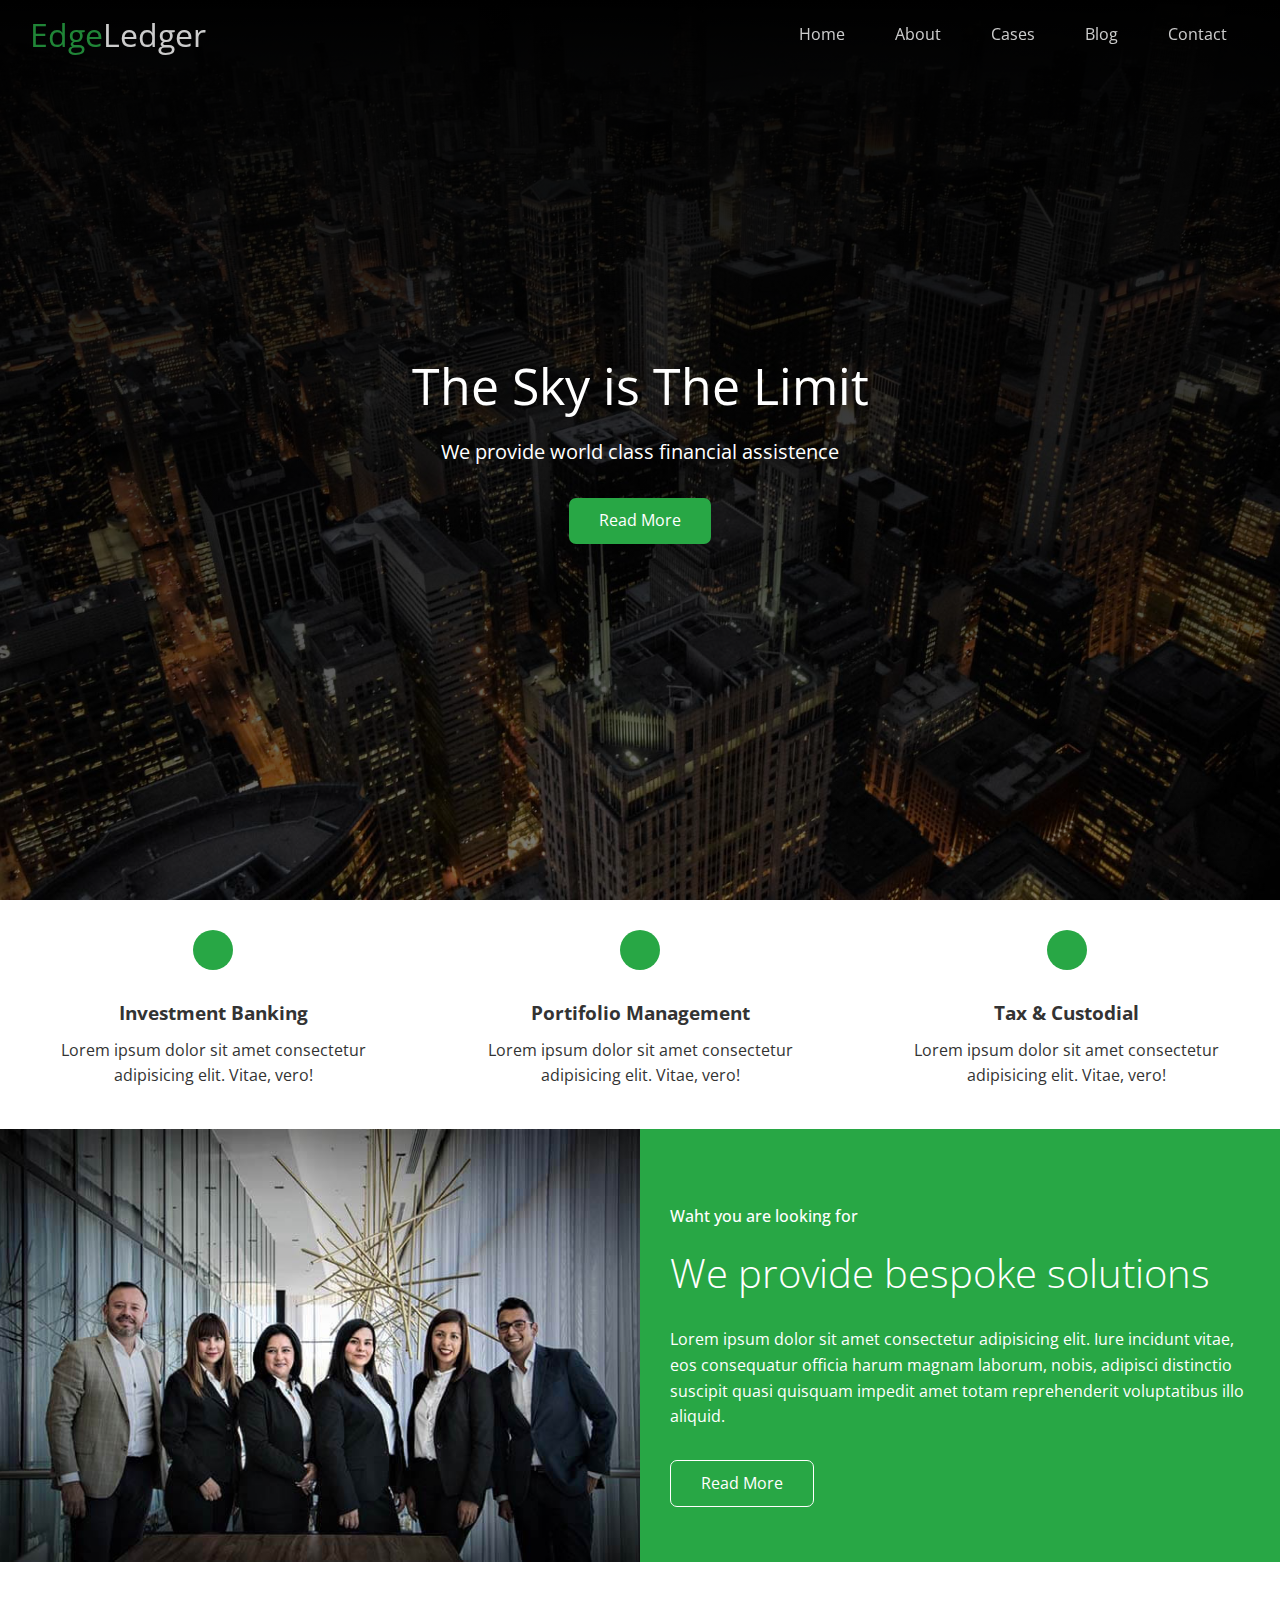
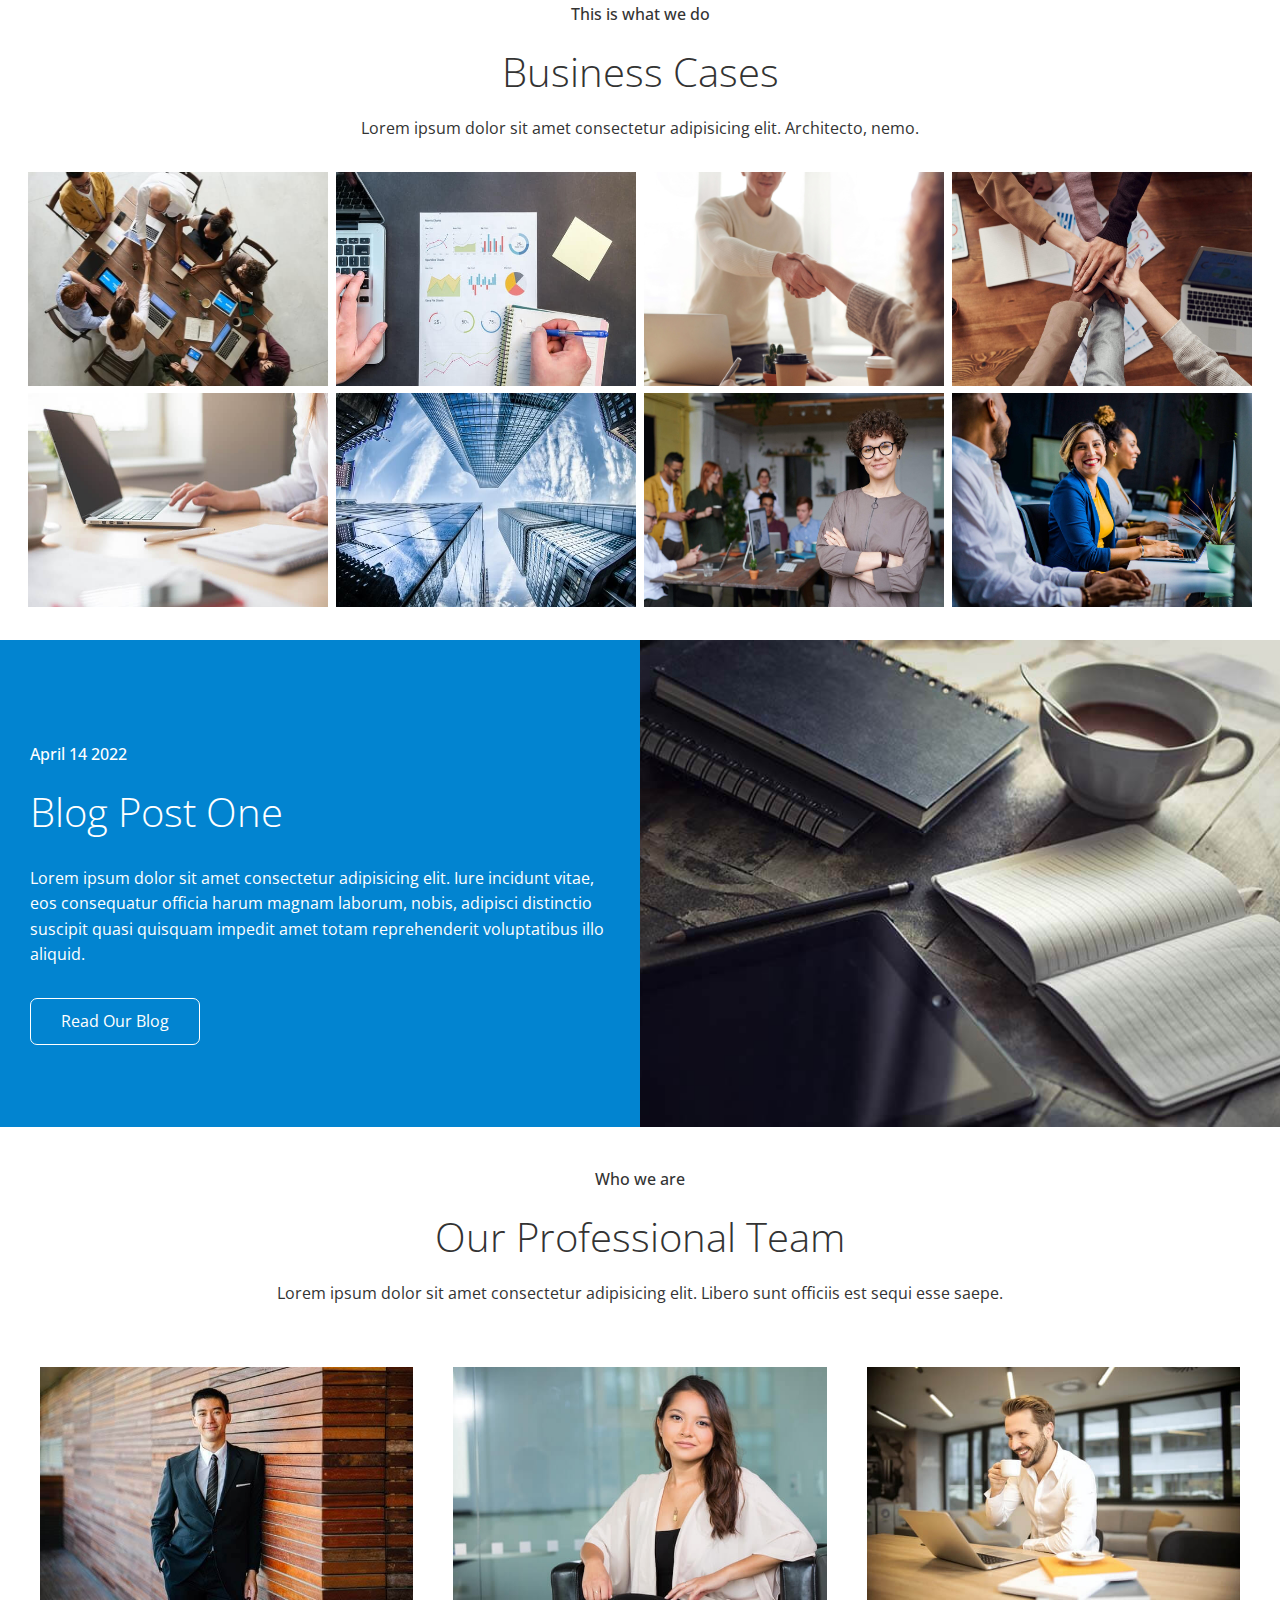
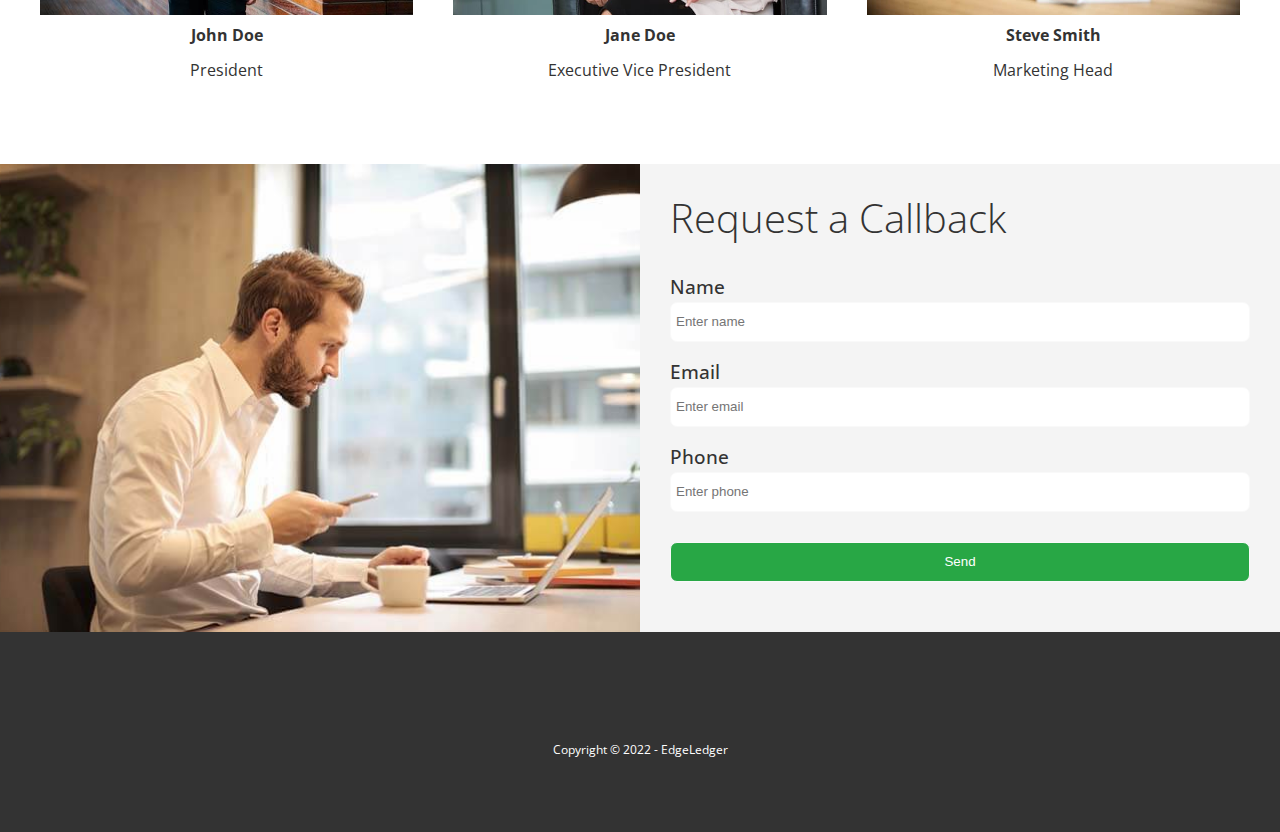
<file: index.html>
<!DOCTYPE html>
<html lang="en">

  <head>
    <meta charset="UTF-8">
    <meta http-equiv="X-UA-Compatible" content="IE=edge">
    <meta name="viewport" content="width=device-width, initial-scale=1.0">
    <link rel="shortcut icon" type="image/x-icon" href="/favicon.ico">
    <link rel="stylesheet" href="https://cdnjs.cloudflare.com/ajax/libs/font-awesome/6.2.0/css/all.min.css"
      integrity="sha512-xh6O/CkQoPOWDdYTDqeRdPCVd1SpvCA9XXcUnZS2FmJNp1coAFzvtCN9BmamE+4aHK8yyUHUSCcJHgXloTyT2A=="
      crossorigin="anonymous" referrerpolicy="no-referrer" />
    <link rel="stylesheet" href="css/lightbox.min.css">
    <link rel="stylesheet" href="css/utilities.css">
    <link rel="stylesheet" href="css/main_style.css">
    <link rel="stylesheet" media="screen and (max-width: 768px)" href="css/mobile.css">
    <title>Welcome to EdgeLedger</title>
  </head>

  <body id="home">
    <header class="home-front">
      <div id="navbar" class="navbar top">
        <h1 class="logo"><a href="#home"><span class="text-primary"><i class="fas fa-book-open"></i>
              Edge</span>Ledger</a></h1>

        <nav>
          <ul>
            <li><a href="#home">Home</a></li>
            <li><a href="#about">About</a></li>
            <li><a href="#cases">Cases</a></li>
            <li><a href="#blog">Blog</a></li>
            <li><a href="#contact">Contact</a></li>
          </ul>
        </nav>
      </div>

      <div class="home-content">
        <h1>The Sky is The Limit</h1>
        <p>We provide world class financial assistence</p>
        <a class="btn" href="#about"><i class="fas fa-chevron-right"></i> Read More</a>
      </div>
    </header>

    <main>
      <section id="about">
        <div class="flex-items">
          <div class="items-group">
            <div class="icon"><i class="fa-solid fa-building-columns fa-3x"></i></div>
            <h3>Investment Banking</h3>
            <p>Lorem ipsum dolor sit amet consectetur adipisicing elit. Vitae, vero!</p>
          </div>

          <div class="items-group">
            <div class="icon"><i class="fa-solid fa-book-open-reader fa-3x"></i></div>
            <h3>Portifolio Management</h3>
            <p>Lorem ipsum dolor sit amet consectetur adipisicing elit. Vitae, vero!</p>
          </div>

          <div class="items-group">
            <div class="icon"><i class="fa-solid fa-pencil fa-3x"></i></div>
            <h3>Tax & Custodial</h3>
            <p>Lorem ipsum dolor sit amet consectetur adipisicing elit. Vitae, vero!</p>
          </div>
        </div>
      </section>

      <section class="solutions flex-columns">
        <div class="row">
          <div class="column">
            <div class="column-1">
              <img src="./images/home/people.jpg" alt="">
            </div>
          </div>

          <div class="column">
            <div class="column-2 bg-primary">
              <h4>Waht you are looking for</h4>

              <h2>We provide bespoke solutions</h2>

              <p>Lorem ipsum dolor sit amet consectetur adipisicing elit. Iure incidunt vitae, eos consequatur officia
                harum magnam laborum, nobis, adipisci distinctio suscipit quasi quisquam impedit amet totam
                reprehenderit voluptatibus illo aliquid.</p>

              <a href="" class="btn btn-outline"><i class="fas fa-chevron-right"></i> Read More</a>
            </div>
          </div>
        </div>
        </div>
      </section>

      <section id="cases" class="cases flex-grid section-padding">
        <header class="section-header">
          <h4>This is what we do</h4>
          <h2>Business Cases</h2>
          <p>Lorem ipsum dolor sit amet consectetur adipisicing elit. Architecto, nemo.</p>
        </header>

        <div class="row">
          <div class="column">
            <a href="./images/cases/cases1.jpg" data-lightbox="cases" data-title="Lorem ipsum dolor sit amet consectetur adipisicing elit. Architecto, nemo.">
              <img src="./images/cases/cases1.jpg" alt="">
            </a>

            <a href="./images/cases/cases2.jpg" data-lightbox="cases" data-title="Lorem ipsum dolor sit amet consectetur adipisicing elit. Architecto, nemo.">
              <img src="./images/cases/cases2.jpg" alt="">
            </a>
          </div>

          <div class="column">
            <a href="./images/cases/cases3.jpg" data-lightbox="cases" data-title="Lorem ipsum dolor sit amet consectetur adipisicing elit. Architecto, nemo.">
              <img src="./images/cases/cases3.jpg" alt="">
            </a>

            <a href="./images/cases/cases4.jpg" data-lightbox="cases" data-title="Lorem ipsum dolor sit amet consectetur adipisicing elit. Architecto, nemo.">
              <img src="./images/cases/cases4.jpg" alt="">
            </a>
          </div>

          <div class="column">
            <a href="./images/cases/cases5.jpg" data-lightbox="cases" data-title="Lorem ipsum dolor sit amet consectetur adipisicing elit. Architecto, nemo.">
              <img src="./images/cases/cases5.jpg" alt="">
            </a>
            <a href="./images/cases/cases6.jpg" data-lightbox="cases" data-title="Lorem ipsum dolor sit amet consectetur adipisicing elit. Architecto, nemo.">
              <img src="./images/cases/cases6.jpg" alt="">
            </a>
          </div>

          <div class="column">
            <a href="./images/cases/cases7.jpg" data-lightbox="cases" data-title="Lorem ipsum dolor sit amet consectetur adipisicing elit. Architecto, nemo.">
              <img src="./images/cases/cases7.jpg" alt="">
            </a>
            <a href="./images/cases/cases8.jpg" data-lightbox="cases" data-title="Lorem ipsum dolor sit amet consectetur adipisicing elit. Architecto, nemo.">
              <img src="./images/cases/cases8.jpg" alt="">
            </a>
          </div>
        </div>
      </section>

      <section id="blog" class="blog flex-columns flex-reverse">
        <div class="row">
          <div class="column">
            <div class="column-1">
              <img src="./images/home/blog.jpg" alt="">
            </div>
          </div>

          <div class="column">
            <div class="column-2 bg-secondary">
              <h4>April 14 2022</h4>

              <h2>Blog Post One</h2>

              <p>Lorem ipsum dolor sit amet consectetur adipisicing elit. Iure incidunt vitae, eos consequatur officia
                harum magnam laborum, nobis, adipisci distinctio suscipit quasi quisquam impedit amet totam
                reprehenderit voluptatibus illo aliquid.</p>

              <a href="blog.html" class="btn btn-outline"><i class="fas fa-chevron-right"></i> Read Our Blog</a>
            </div>
          </div>
        </div>
        </div>
      </section>

      <section id="team" class="team section-padding">
        <header class="section-header">
          <h4>Who we are</h4>
          <h2>Our Professional Team</h2>
          <p>Lorem ipsum dolor sit amet consectetur adipisicing elit. Libero sunt officiis est sequi esse saepe.</p>
        </header>

        <div class="flex-items">
          <div class="items-group">
            <img src="./images/team/person1.jpg" alt="John">
            <h4>John Doe</h4>
            <p>President</p>
          </div>

          <div class="items-group">
            <img src="./images/team/person2.jpg" alt="Jane">
            <h4>Jane Doe</h4>
            <p>Executive Vice President</p>
          </div>

          <div class="items-group">
            <img src="./images/team/person3.jpg" alt="Steve">
            <h4>Steve Smith</h4>
            <p>Marketing Head</p>
          </div>
        </div>
      </section>

      <section id="contact" class="contact flex-columns">
        <div class="row">
          <div class="column">
            <div class="column-1">
              <img src="./images/home/contact.jpg" alt="">
            </div>
          </div>

          <div class="column">
            <div class="column-2 bg-light">
              <h2>Request a Callback</h2>

              <fomr class="callback-form">
                <div class="form-control">
                  <label for="name">
                    <h3>Name</h3>
                  </label>
                  <input type="text" name="name" id="name" placeholder="Enter name">
                </div>
                <div class="form-control">
                  <label for="email">
                    <h3>Email</h3>
                  </label>
                  <input type="email" name="email" id="email" placeholder="Enter email">
                </div>
                <div class="form-control">
                  <label for="phone">
                    <h3>Phone</h3>
                  </label>
                  <input type="text" name="phone" id="phone" placeholder="Enter phone">
                </div>
                <input type="submit" value="Send" id="submit" class="btn">
              </fomr>
            </div>
          </div>
        </div>
        </div>
      </section>
    </main>

    <footer id="footer" class="footer bg-dark">
      <div class="social">
        <a href="#"><i class="fa-brands fa-facebook fa-2x"></i></a>
        <a href="#"><i class="fa-brands fa-twitter fa-2x"></i></a>
        <a href="#"><i class="fa-brands fa-youtube fa-2x"></i></a>
        <a href="#"><i class="fa-brands fa-linkedin fa-2x"></i></a>
      </div>
      <p>Copyright &copy; 2022 - EdgeLedger</p>
    </footer>

    <script src="https://code.jquery.com/jquery-3.6.1.min.js" integrity="sha256-o88AwQnZB+VDvE9tvIXrMQaPlFFSUTR+nldQm1LuPXQ=" crossorigin="anonymous"></script>

    <script src="js/lightbox.min.js"></script>

    <script>
      const navbar = document.getElementById('navbar');
      let scrolled = false;

      window.onscroll = function () {
        if (window.pageYOffset > 100) {
          navbar.classList.remove('top');
          if (!scrolled) {
            navbar.style.transform = 'translateY(-70px)';
          }
          setTimeout(function () {
            navbar.style.transform = 'translateY(0px)';
            scrolled = true;
          }, 200);
        } else {
          navbar.classList.add('top');
          scrolled = false;
        }
      };
    </script>
  </body>

</html>
</file>
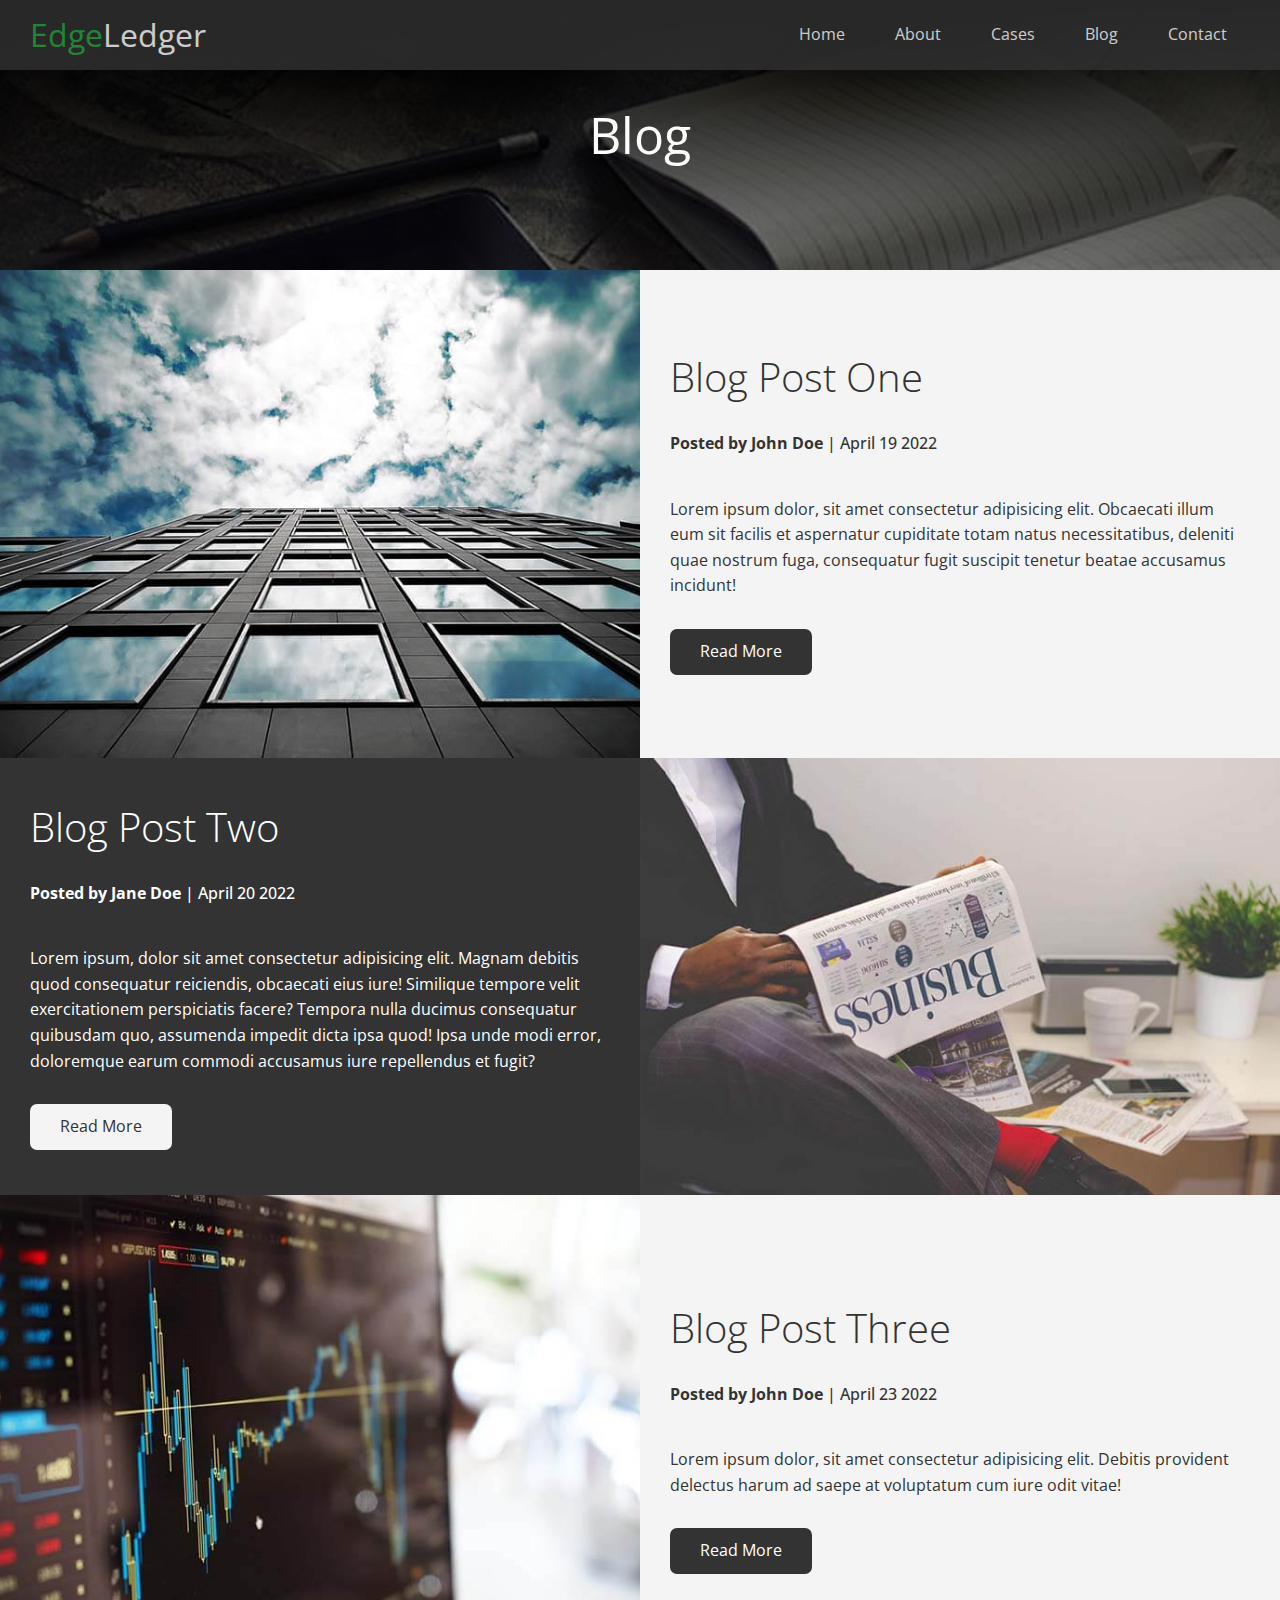
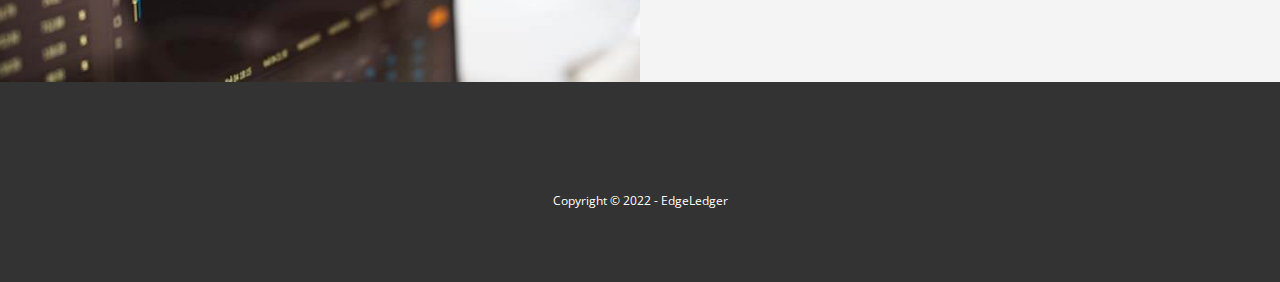
<file: blog.html>
<!DOCTYPE html>
<html lang="en">
<head>
  <meta charset="UTF-8">
  <meta http-equiv="X-UA-Compatible" content="IE=edge">
  <meta name="viewport" content="width=device-width, initial-scale=1.0">
  <link rel="stylesheet" href="https://cdnjs.cloudflare.com/ajax/libs/font-awesome/6.2.0/css/all.min.css" integrity="sha512-xh6O/CkQoPOWDdYTDqeRdPCVd1SpvCA9XXcUnZS2FmJNp1coAFzvtCN9BmamE+4aHK8yyUHUSCcJHgXloTyT2A==" crossorigin="anonymous" referrerpolicy="no-referrer" />
  <link rel="stylesheet" href="css/utilities.css">
  <link rel="stylesheet" href="css/main_style.css">
  <link rel="stylesheet" href="css/blog_style.css">
  <link rel="stylesheet" media="screen and (max-width: 768px)" href="css/mobile.css">
  <title>Read Our Blog | EdgeLedger</title>
</head>
<body id="blog">
  <header class="blog-home">
    <div id="navbar" class="navbar">
      <h1 class="logo"><a href="index.html"><span class="text-primary"><i class="fas fa-book-open"></i> Edge</span>Ledger</a></h1>

      <nav>
        <ul>
          <li><a href="index.html">Home</a></li>
          <li><a href="index.html#about">About</a></li>
          <li><a href="index.html#cases">Cases</a></li>
          <li><a href="#blog">Blog</a></li>
          <li><a href="index.html#contact">Contact</a></li>
        </ul>
      </nav>
    </div>

    <div class="home-content">
      <h1>Blog</h1>
    </div>
  </header>
  
  <main>
    <article class="post-1 flex-columns">
      <div class="row">
        <div class="column">
          <div class="column-1">
            <img src="./images/blog/blog1.jpg" alt="">
          </div>
        </div>

        <div class="column">
          <div class="column-2 bg-light">
            <h2>Blog Post One</h2>

            <h4><i class="fa-sharp fa-solid fa-user"></i> <strong> Posted by John Doe</strong> | April 19 2022</h4>
      
            <p>Lorem ipsum dolor, sit amet consectetur adipisicing elit. Obcaecati illum eum sit facilis et aspernatur cupiditate totam natus necessitatibus, deleniti quae nostrum fuga, consequatur fugit suscipit tenetur beatae accusamus incidunt!</p>
      
            <a href="blog_post.html" class="btn btn-dark"><i class="fas fa-chevron-right"></i> Read More</a>
            </div>
          </div>
        </div>
      </div>
    </article>

    <article class="post-2 flex-columns flex-reverse">
      <div class="row">
        <div class="column">
          <div class="column-1">
            <img src="./images/blog/blog2.jpg" alt="">
          </div>
        </div>

        <div class="column">
          <div class="column-2 bg-dark">
            <h2>Blog Post Two</h2>
            
            <h4><i class="fa-sharp fa-solid fa-user"></i> <strong>Posted by Jane Doe</strong> | April 20 2022</h4>

            <p>Lorem ipsum, dolor sit amet consectetur adipisicing elit. Magnam debitis quod consequatur reiciendis, obcaecati eius iure! Similique tempore velit exercitationem perspiciatis facere? Tempora nulla ducimus consequatur quibusdam quo, assumenda impedit dicta ipsa quod! Ipsa unde modi error, doloremque earum commodi accusamus iure repellendus et fugit?</p>

            <a href="blog_post.html" class="btn btn-light"><i class="fas fa-chevron-right"></i> Read More</a>
            </div>
          </div>
        </div>
      </div>
    </article>


    <article class="post-3 flex-columns">
      <div class="row">
        <div class="column">
          <div class="column-1">
            <img src="./images/blog/blog3.jpg" alt="">
          </div>
        </div>

        <div class="column">
          <div class="column-2 bg-light">
            <h2>Blog Post Three</h2>

            <h4><i class="fa-sharp fa-solid fa-user"></i> <strong>Posted by John Doe</strong> | April 23 2022</h4>
      
            <p>Lorem ipsum dolor, sit amet consectetur adipisicing elit. Debitis provident delectus harum ad saepe at voluptatum cum iure odit vitae!</p>
      
            <a href="blog_post.html" class="btn btn-dark"><i class="fas fa-chevron-right"></i> Read More</a>
            </div>
          </div>
        </div>
      </div>
    </article>
  </main>

  <footer id="footer" class="footer bg-dark">
    <div class="social">
      <a href="#"><i class="fa-brands fa-facebook fa-2x"></i></a>
      <a href="#"><i class="fa-brands fa-twitter fa-2x"></i></a>
      <a href="#"><i class="fa-brands fa-youtube fa-2x"></i></a>
      <a href="#"><i class="fa-brands fa-linkedin fa-2x"></i></a>
    </div>
      <p>Copyright &copy; 2022 - EdgeLedger</p>
  </footer>
</body>
</html>
</file>
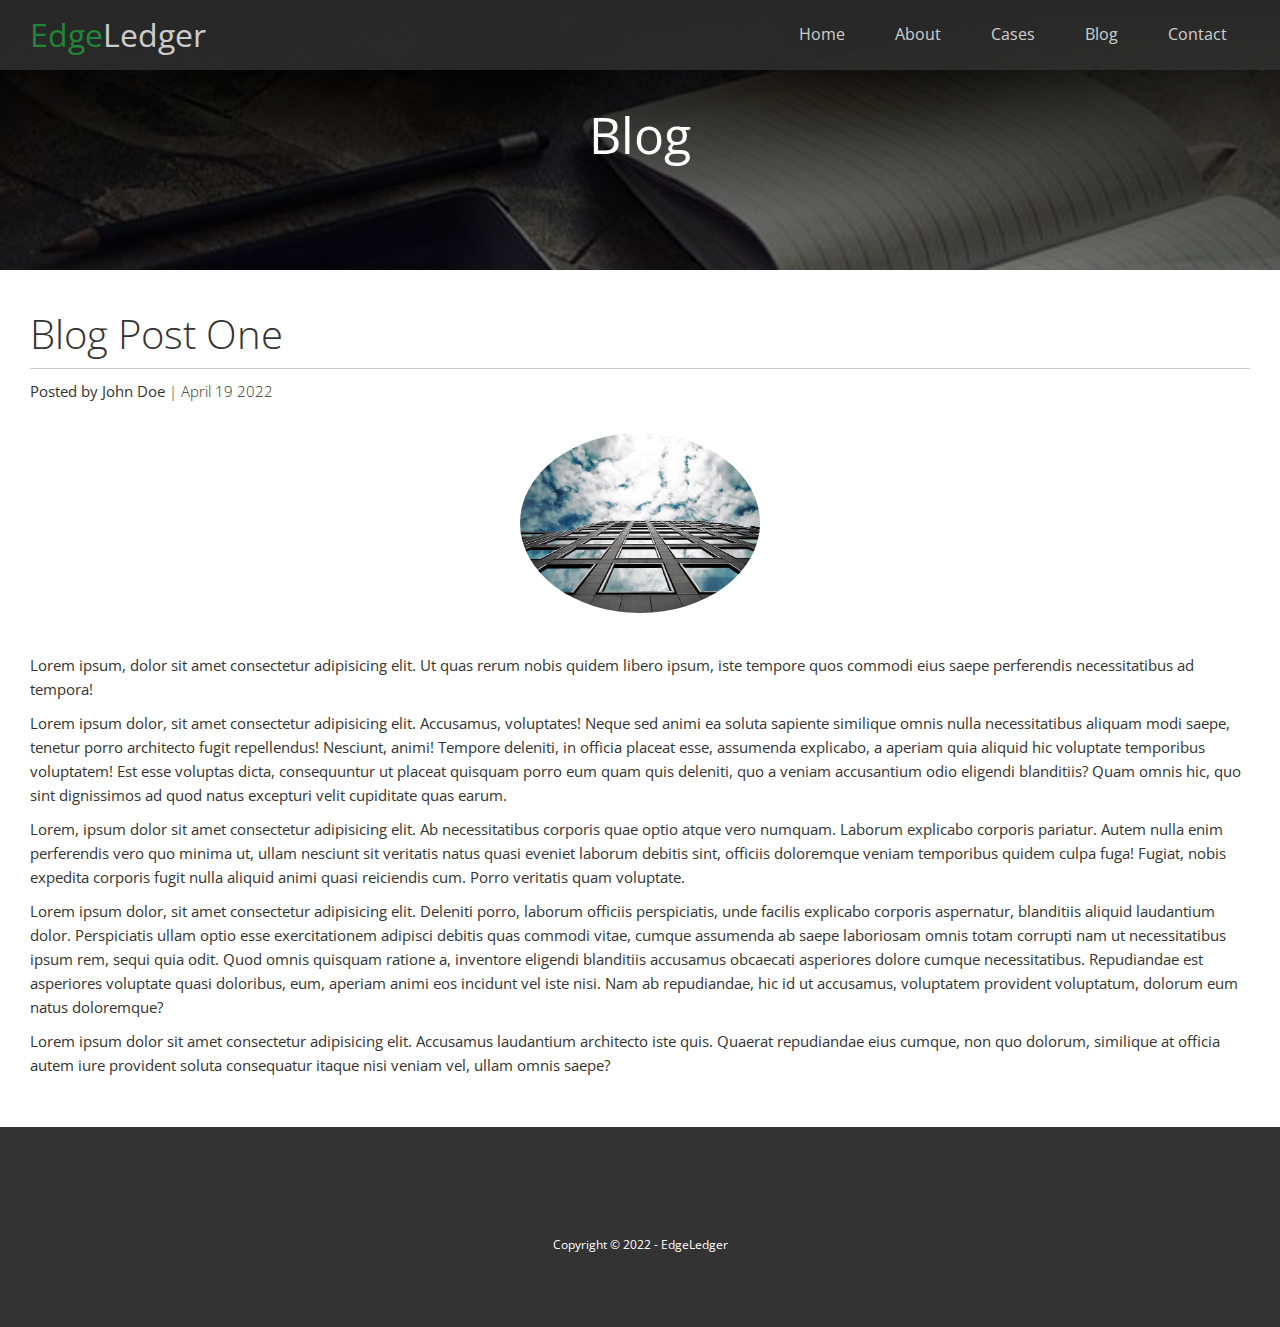
<file: blog_post.html>
<!DOCTYPE html>
<html lang="en">
<head>
  <meta charset="UTF-8">
  <meta http-equiv="X-UA-Compatible" content="IE=edge">
  <meta name="viewport" content="width=device-width, initial-scale=1.0">
  <link rel="stylesheet" href="https://cdnjs.cloudflare.com/ajax/libs/font-awesome/6.2.0/css/all.min.css" integrity="sha512-xh6O/CkQoPOWDdYTDqeRdPCVd1SpvCA9XXcUnZS2FmJNp1coAFzvtCN9BmamE+4aHK8yyUHUSCcJHgXloTyT2A==" crossorigin="anonymous" referrerpolicy="no-referrer" />
  <link rel="stylesheet" href="css/utilities.css">
  <link rel="stylesheet" href="css/main_style.css">
  <link rel="stylesheet" href="css/blog_style.css">
  <link rel="stylesheet" media="screen and (max-width: 768px)" href="css/mobile.css">
  <title>Blog | EdgeLedger</title>
</head>
<body id="blog">
  <header class="blog-home">
    <div id="navbar" class="navbar">
      <h1 class="logo"><a href="index.html"><span class="text-primary"><i class="fas fa-book-open"></i> Edge</span>Ledger</a></h1>

      <nav>
        <ul>
          <li><a href="index.html">Home</a></li>
          <li><a href="index.html#about">About</a></li>
          <li><a href="index.html#cases">Cases</a></li>
          <li><a href="blog.html">Blog</a></li>
          <li><a href="index.html#contact">Contact</a></li>
        </ul>
      </nav>
    </div>

    <div class="home-content">
      <h1>Blog</h1>
    </div>
  </header>
  
  <main>
    <article class="blog-post" >
      <div class="blog-post-title">
        <h2>Blog Post One</h2>

        <h4><i class="fa-sharp fa-solid fa-user"></i> <strong> Posted by John Doe</strong> | April 19 2022</h4>
      </div>

      <div class="blog-post-img">
        <img src="./images/blog/blog1.jpg" alt="">
      </div>

      <div class="blog-post-txt">
        <p>Lorem ipsum, dolor sit amet consectetur adipisicing elit. Ut quas rerum nobis quidem libero ipsum, iste tempore quos commodi eius saepe perferendis necessitatibus ad tempora!</p>
        <p>Lorem ipsum dolor, sit amet consectetur adipisicing elit. Accusamus, voluptates! Neque sed animi ea soluta sapiente similique omnis nulla necessitatibus aliquam modi saepe, tenetur porro architecto fugit repellendus! Nesciunt, animi! Tempore deleniti, in officia placeat esse, assumenda explicabo, a aperiam quia aliquid hic voluptate temporibus voluptatem! Est esse voluptas dicta, consequuntur ut placeat quisquam porro eum quam quis deleniti, quo a veniam accusantium odio eligendi blanditiis? Quam omnis hic, quo sint dignissimos ad quod natus excepturi velit cupiditate quas earum.</p>
        <p>Lorem, ipsum dolor sit amet consectetur adipisicing elit. Ab necessitatibus corporis quae optio atque vero numquam. Laborum explicabo corporis pariatur. Autem nulla enim perferendis vero quo minima ut, ullam nesciunt sit veritatis natus quasi eveniet laborum debitis sint, officiis doloremque veniam temporibus quidem culpa fuga! Fugiat, nobis expedita corporis fugit nulla aliquid animi quasi reiciendis cum. Porro veritatis quam voluptate.</p>
        <p>Lorem ipsum dolor, sit amet consectetur adipisicing elit. Deleniti porro, laborum officiis perspiciatis, unde facilis explicabo corporis aspernatur, blanditiis aliquid laudantium dolor. Perspiciatis ullam optio esse exercitationem adipisci debitis quas commodi vitae, cumque assumenda ab saepe laboriosam omnis totam corrupti nam ut necessitatibus ipsum rem, sequi quia odit. Quod omnis quisquam ratione a, inventore eligendi blanditiis accusamus obcaecati asperiores dolore cumque necessitatibus. Repudiandae est asperiores voluptate quasi doloribus, eum, aperiam animi eos incidunt vel iste nisi. Nam ab repudiandae, hic id ut accusamus, voluptatem provident voluptatum, dolorum eum natus doloremque?</p>
        <p>Lorem ipsum dolor sit amet consectetur adipisicing elit. Accusamus laudantium architecto iste quis. Quaerat repudiandae eius cumque, non quo dolorum, similique at officia autem iure provident soluta consequatur itaque nisi veniam vel, ullam omnis saepe?</p>
      </div>
    </article>
  </main>

  <footer id="footer" class="footer bg-dark">
    <div class="social">
      <a href="#"><i class="fa-brands fa-facebook fa-2x"></i></a>
      <a href="#"><i class="fa-brands fa-twitter fa-2x"></i></a>
      <a href="#"><i class="fa-brands fa-youtube fa-2x"></i></a>
      <a href="#"><i class="fa-brands fa-linkedin fa-2x"></i></a>
    </div>
      <p>Copyright &copy; 2022 - EdgeLedger</p>
  </footer>
</body>
</html>
</file>
<file: css/utilities.css>
.text-primary {
  color: #28a745;
}

.text-secondary {
  color: #0284d0;
}

.btn {
  display: inline-block;
  background: #28a745;
  color: #fff;
  padding: 10px 30px;
  border: none;
  border-radius: 7px;
  cursor: pointer;
}

.btn-primary, .bg-primary {
  color: #fff;
  background: #28a745;
}

.btn-secondary, .bg-secondary {
  color: #fff;
  background: #0284d0;
}

.btn-dark, .bg-dark {
  color: #fff;
  background: #333;
}

.btn-light, .bg-light {
  color: #333;
  background: #f4f4f4;
}

.btn-outline {
  background: transparent;
  border: 1px solid #fff;
}

.btn:hover {
  opacity: 0.85;
}

.flex-items {
  display: flex;
  align-items: center;
  justify-content: center;
  text-align: center;
  height: 100%;
  padding: 10px 0;
}

.flex-items>div {
  padding: 20px;
}

.flex-reverse .row{
  flex-direction:row-reverse;
}

.flex-columns .row {
  display: flex;
  flex-wrap: wrap;
  width: 100%;
}

.flex-columns .column {
  display: flex;
  flex-direction: column;
  flex-basis: 100%;
  flex: 1;
}

.flex-columns .column .column-1,
.flex-columns .column .column-2 {
  height: 100%;
}

.flex-columns img {
  width: 100%;
  height: 100%;
  object-fit: cover;
}

.flex-columns .column-2 {
  display: flex;
  flex-direction: column;
  align-items: flex-start;
  justify-content: center;
  padding: 30px;
}

.flex-columns h4 {
  font-weight: 500;
}

.flex-columns h2 {
  font-size: 40px;
  font-weight: 100;
  margin-bottom: 10px;
}

.flex-columns h4 {
  margin: 20px 0;
}

.flex-columns p {
  margin: 20px 0 30px;
}

.section-header {
  display: flex;
  flex-direction: column;
  align-items: center;
  justify-content: center;
  text-align: center;
  padding: 20px 0;
}

.section-header h2 {
  font-size: 40px;
  font-weight: 100;
  margin: 10px 0;
}

.section-header h4 {
  margin: 0 0 10px;
  font-weight: 500;
}

.section-header p {
  margin: 20px 0 5x;
}

.section-padding {
  padding: 20px 20px 40px;
}

.flex-grid .row {
  display: flex;
  flex-wrap: wrap;
  padding: 0 4px;
}

.flex-grid .column {
  flex: 25%;
  max-width: 25%;
  padding: 0 4px;
}
</file>
<file: css/main_style.css>
@import url('https://fonts.googleapis.com/css2?family=Open+Sans:wght@300;400&display=swap');

* {
  box-sizing: border-box;
  padding: 0;
  margin: 0;
}

body {
  font-family: 'Open Sans', sans-serif;
  background: #fff;
  color: #333;
  line-height: 1.6;
}

ul {
  list-style: none;
}


a{
  text-decoration: none;
  color: #333;
}

h1, h2 {
  font-weight: 300;
  line-height: 1.2;
}

p {
  margin: 10px 0;
}

img {
  width: 100%;
}


/* Navbar */
.navbar {
  display: flex;
  align-items: center;
  justify-content: space-between;
  background: #333;
  opacity: 0.8;
  width: 100%;
  height: 70px;
  padding: 0px 30px;
  position: fixed;
  top: 0px;
  z-index: 10;
  transition: 0.5s;
}

.navbar.top {
  background: transparent;
}

.navbar ul li {
  display: inline;
  padding: 23px;
}

.navbar ul li:hover {
  border-bottom: #28a745 2px solid;
}

.navbar .logo, .navbar a {
  font-weight: 400;
  color: #fff;
}

/* Header */
.home-front {
  background: linear-gradient(rgba(0,0,0,1), rgba(0,0,0,.5)), url(../images/home/showcase.jpg) no-repeat center center/cover;
  height: 100vh;
  color: #fff;
}

 .home-content {
  display: flex;
  flex-direction: column;
  align-items: center;
  justify-content: center;
  text-align: center;
  height: 100%;
}

.home-content h1 {
  font-size: 50px;
  font-weight: 400;
}

.home-content p {
  font-size: 20px;
  margin: 20px 0 30px;
}

/* About section */
.icon {
  display: inline-block;
  background: #28a745;
  color: #fff;
  padding: 20px;
  border-radius: 50%;
  margin-bottom: 20px;
}

.items-group p {
  padding: 0 30px;
}

/* Cases */
.cases img {
  min-height: 50%;
}

.cases img:hover {
  opacity: 0.85;
}

/* Callback Form */
.callback-form {
  width: 100%;
  padding: 20px 0;
}

.callback-form label {
  display: block;
}

.callback-form .form-control {
  margin-bottom: 15px;
}

.callback-form label h3{
  font-weight: 500
}

.callback-form input {
  width: 100%;
  padding: 5px;
  height: 40px;
  border-radius: 7px;
  border: #f9f9f9 1px solid;
}

.callback-form input:focus {
  outline-color: #28a745;
}

.callback-form .btn {
  padding: 10px 0;
  margin-top: 15px;
}


/* Footer */
.footer {
  display: flex;
  flex-direction: column;
  align-items: center;
  justify-content: center;
  text-align: center;
  height: 200px;
  padding-top: 10px;
}

.footer a {
  color: #fff;
  padding: 10px;
}

.footer a:hover {
  color: #28a745;
}

.footer p {
  font-size: 12px;
}
</file>
<file: css/mobile.css>
p{
  font-size: 15px;
}

.navbar {
  flex-direction: column;
  height: 100px;
  padding: 15px 3px;
}

.navbar .logo {
  font-size: 30px;
}

.navbar ul li {
  padding: 17px 5px;
  font-size: 13px;
  font-weight: 100;
}

.blog-home {
  height: 30vh;
}

.flex-items {
  flex-direction: column;
  padding-top: 10px;
}

.flex-items>div {
  padding: 5px;
}

.icon {
  font-size: 10px;
  margin-bottom: 5px;
}

.items-group p {
  padding: 0;
}

.flex-columns .column, .flex-grid .column {
  flex: 100%;
  max-width: 100%;
}

.flex-grid .column {
  padding-bottom: 15px;
}

.team img {
  width: 70%;
}
</file>
<file: css/blog_style.css>
.blog-home {
  background: linear-gradient(rgba(0,0,0,1), rgba(0,0,0,.5)), url(../images/home/blog.jpg) no-repeat center center/cover;
  height: 30vh;
  color: #fff;
}

.blog-post {
  padding: 40px 30px;
}

.blog-post-title h2 {
  font-size: 40px;
  font-weight: 100;
  padding-bottom: 10px;
  margin-bottom: 10px;
  border-bottom: #ccc solid 1px;
}

.blog-post-title h4 {
  font-size: 15px;
  font-weight: 100;
}

.blog-post-img {
  display: flex;
  flex-direction: column;
  justify-content: center;
  align-items: center;
}

.blog-post-img img {
  width: 300px;
  object-fit: center center/cover;
  border-radius: 50%;
  padding: 30px;
}

.blog-post-txt p {
  font-size: 15px;
}
</file>
